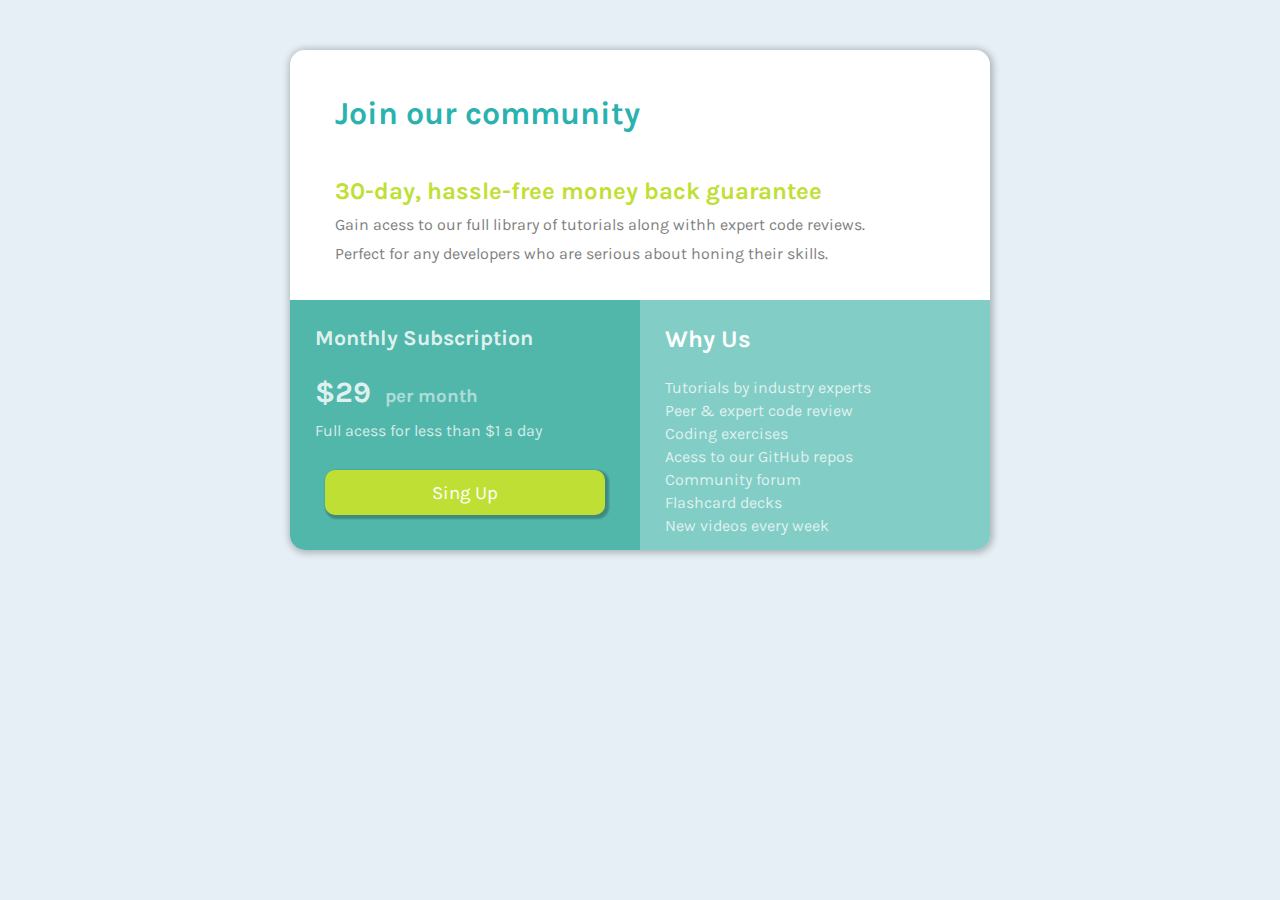
<file: single-price-grid-component-master/index.html>
<!DOCTYPE html>
<html lang="en">
<head>
  <meta charset="UTF-8">
  <meta name="viewport" content="width=device-width, initial-scale=1.0">
  <link rel="icon" type="image/png" sizes="32x32" href="./images/favicon-32x32.png">
  <link rel="preconnect" href="https://fonts.googleapis.com">
  <link rel="preconnect" href="https://fonts.gstatic.com" crossorigin>
  <link href="https://fonts.googleapis.com/css2?family=Karla:ital,wght@0,200;0,300;0,400;0,500;0,600;0,700;0,800;1,200;1,300;1,400;1,500;1,600;1,700;1,800&display=swap" rel="stylesheet">
  <link rel="stylesheet" href="style.css">
  <title>Frontend Mentor | Single Price Grid Component</title>
</head>
<body>

  <div class="container">
    <div class="info">
      <h1>Join our community</h1>
      <h2>30-day, hassle-free money back guarantee</h2>
      <p>Gain acess to our full library of tutorials along withh expert code reviews.</p>
      <p>Perfect for any developers who are serious about honing their skills.</p>
    </div><!--info-->
    <div class="parte2">
      <div class="mensal">
        <h1>Monthly Subscription</h1>
        <h2>$29</h2>
        <h3>per month</h3>
        <p>Full acess for less than $1 a day</p>
        <button type="submit">Sing Up</button>
      </div><!--mensal-->
      <div class="about">
        <h1>Why Us</h1>
        <p>Tutorials by industry experts</p>
        <p>Peer & expert code review</p>
        <p>Coding exercises</p>
        <p>Acess to our GitHub repos</p>
        <p>Community forum</p>
        <p>Flashcard decks</p>
        <p>New videos every week</p>
      </div><!--about-->
    </div><!--container-->
    </div>
</body>
</html>
</file>
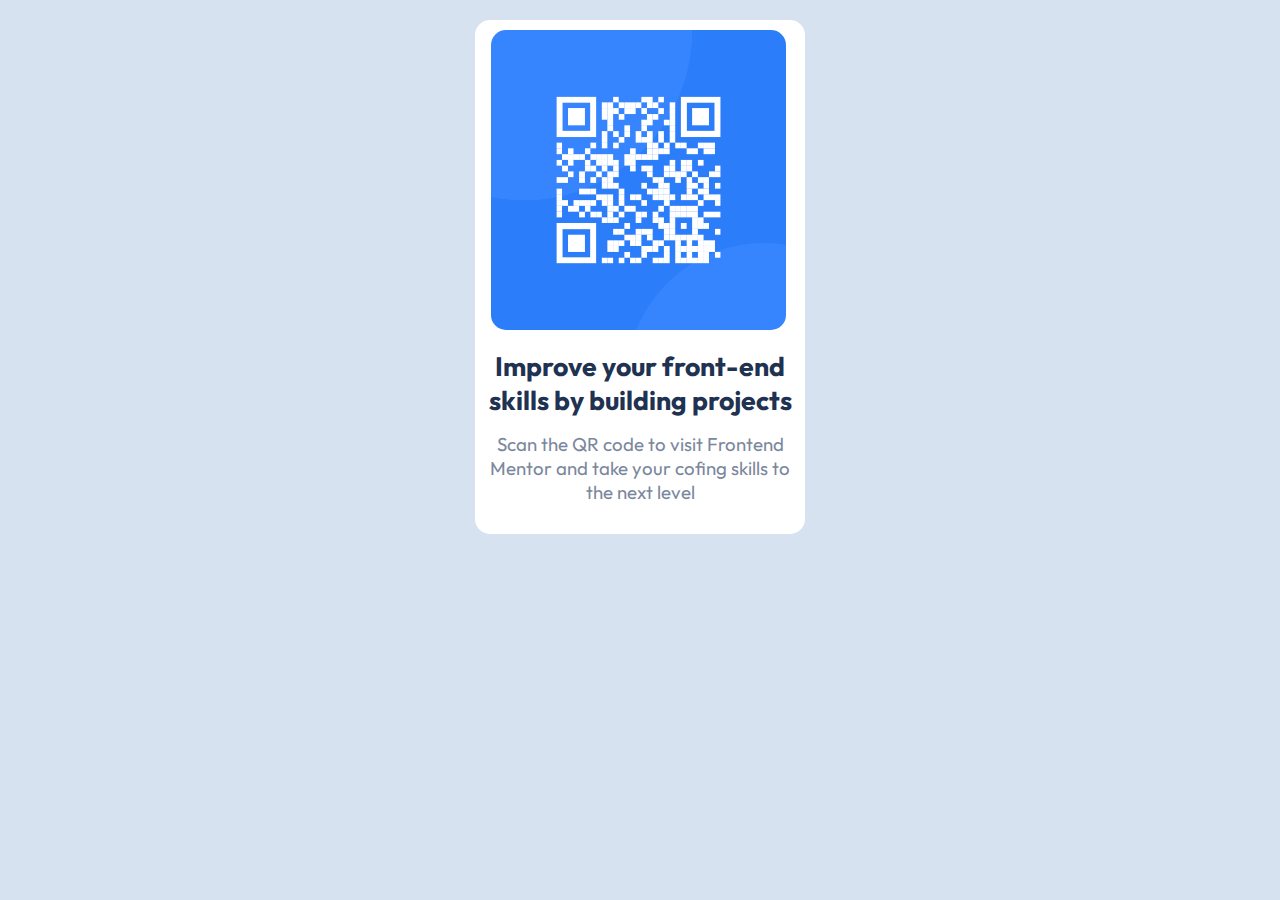
<file: front-end-mentor/qr-code-component-main/index.html>
<!DOCTYPE html>
<html lang="en">
<head>
  <meta charset="UTF-8">
  <meta name="viewport" content="width=device-width, initial-scale=1.0">
  <link rel="icon" type="image/png" sizes="32x32" href="./images/favicon-32x32.png">
  <link rel="stylesheet" href="style.css">
  <link rel="preconnect" href="https://fonts.googleapis.com">
  <link rel="preconnect" href="https://fonts.gstatic.com" crossorigin>
  <link href="https://fonts.googleapis.com/css2?family=Outfit:wght@100;200;300;400;500;600;700;800;900&display=swap" rel="stylesheet">
  <title>Frontend Mentor | QR code component</title>
</head>
<body>
  <div class="container">
    <img src="images/image-qr-code.png" alt="">
    <h1>Improve your front-end skills by building projects</h1>
    <p>Scan the QR code to visit Frontend Mentor and take your cofing skills to the next level</p>
  </div>
</body>
</html>
</file>
<file: single-price-grid-component-master/style.css>
@charset "UTF-8";

* {
    margin: 0;
    padding: 0;
    box-sizing: border-box;
    font-family: 'Karla', sans-serif;
}

body {
    background-color: hsl(204, 43%, 93%);
}

.container {
    width: 700px;
    display: grid;
    border-radius: 15px;
    margin: auto;
    margin-top: 50px;
    box-shadow: 1px 1px 7px 2px rgba(0, 0, 0, 0.252);
    overflow: hidden;
}

.info {
    width: 700px;
    height: 250px;
    background-color: white;
}

.info h1 {
    color: hsl(179, 62%, 43%);
    padding: 45px;
}

.info h2 {
    color: hsl(71, 73%, 54%);
    padding-left: 45px;
}

.info p {
    color: gray;
    padding: 10px 0 0 45px;
}

.parte2 {
    display: flex;
}

.mensal {
    width: 350px;
    height: 250px;
    display: inline-block;
    color: rgba(255, 255, 255, 0.84);
    background-color: rgb(82, 183, 171);
}

.mensal h1 {
    font-size: 16pt;
    margin: 25px;
}

.mensal h2 {
    display: inline-block;
    margin-left: 25px;
    font-weight: 700;
    font-size: 22pt;
}

.mensal h3 {
    display: inline-block;
    color: rgba(255, 255, 255, 0.557);
    margin-left: 10px;
}

.mensal p {
    margin-left: 25px;
    margin-top: 12px;
    color: rgba(255, 255, 255, 0.754);
}

.mensal button {
    width: 280px;
    height: 45px;
    background-color: hsl(71, 73%, 54%);
    border: none;
    border-radius: 10px;
    color: white;
    font-size: 14pt;
    box-shadow: 2px 2px 2px 2px rgba(0, 0, 0, 0.244);
    margin-top: 30px;
    margin-left: 35px;
    margin-right: 35px;
    cursor: pointer;
}

.about {
    width: 350px;
    height: 250px;
    display: inline-block;
    background-color: rgb(130, 205, 197);
    color: rgba(255, 255, 255, 0.75);
}

.about h1 {
    margin: 25px;
    font-size: 18pt;
    color: white;
}

.about p {
    margin-left: 25px;
    margin-bottom: 4px;
}
</file>
<file: front-end-mentor/qr-code-component-main/style.css>
@charset "UTF-8";

* {
    padding: 0;
    margin: 0;
    box-sizing: border-box;
}

body {
    background-color: hsl(212, 45%, 89%);
}

.container {
    background-color: white;
    width: 330px;
    margin: 20px auto;
    border-radius: 15px;
}

.container img {
    width: 295px;
    height: 300px;
    border-radius: 15px;
    margin: 10px 0 0 16px;
}

.container h1 {
    color: hsl(218, 44%, 22%);
    padding-top: 15px;
    text-align: center;
    font-size: 20pt;
    font-family: 'Outfit', sans-serif;
}

.container p {
    color: hsl(220, 15%, 55%);
    padding: 15px 0px 30px 0;
    text-align: center;
    font-size: 14pt;
    width: 300px;
    margin: auto;
    font-family: 'Outfit', sans-serif;
}
</file>
